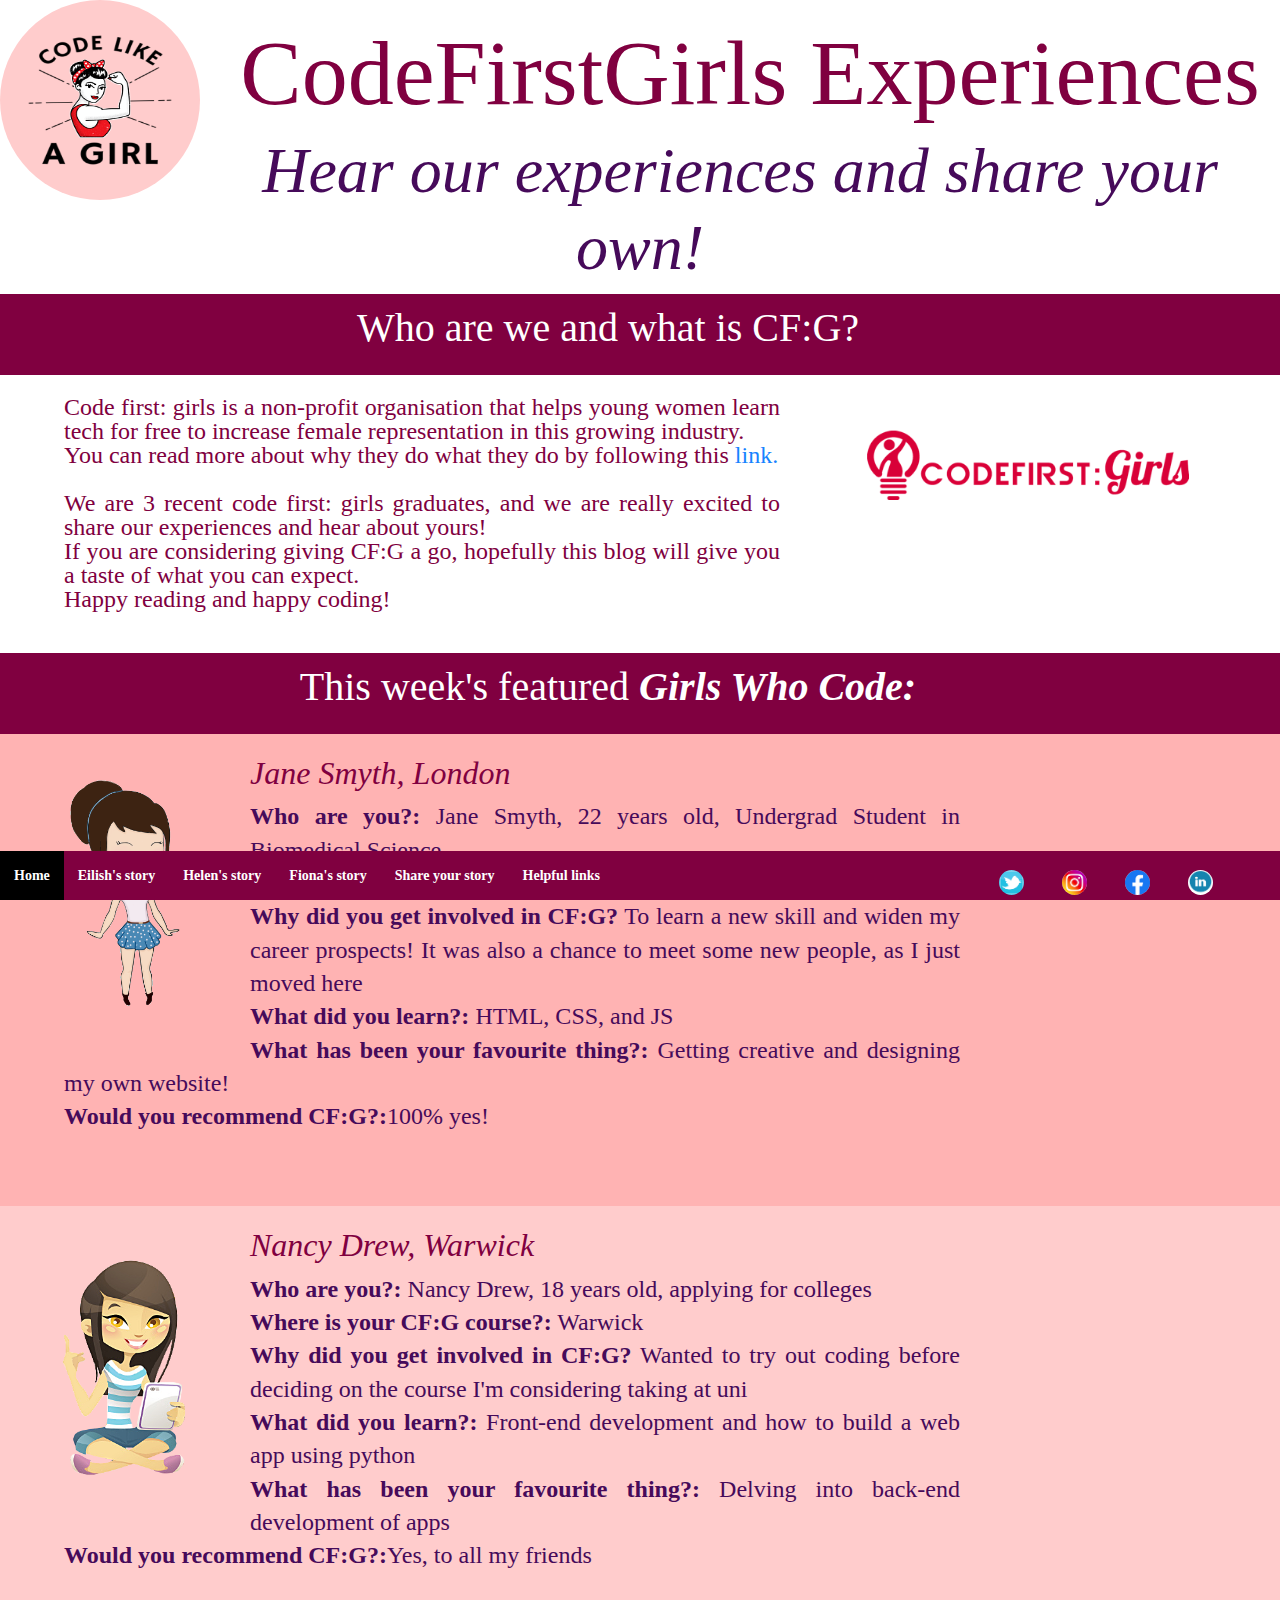
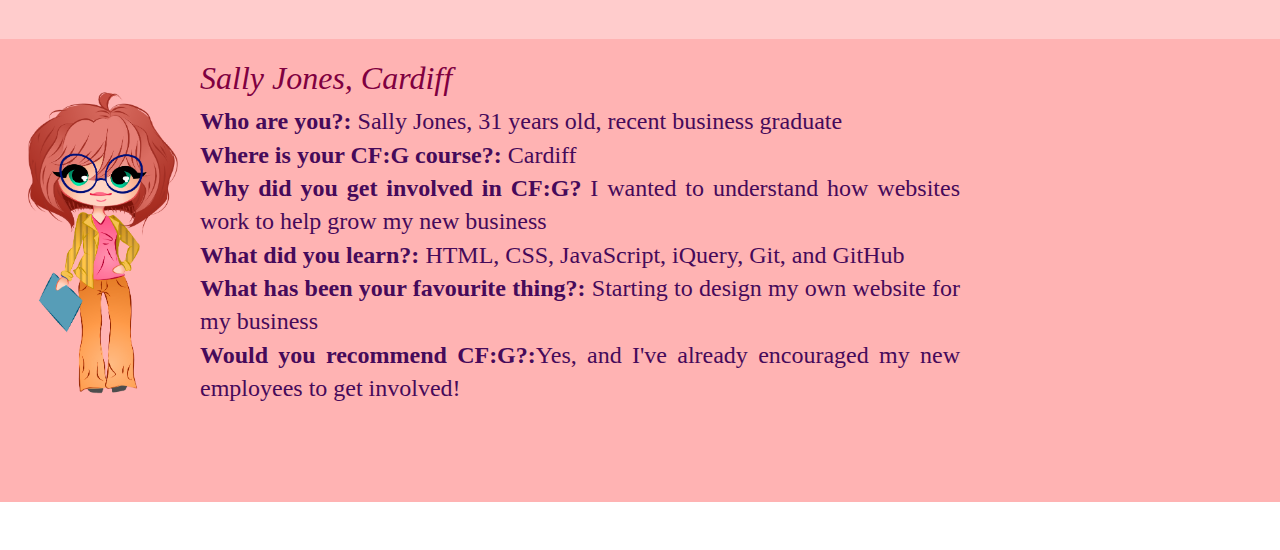
<file: index.html>
<!DOCTYPE html>
<html>
	<head>
		<meta charset="utf-8" />
    <meta http-equiv="X-UA-Compatible" content="IE=edge">
    <meta name="viewport" content="width=device-width, initial-scale=1">

		<title> CodeFirst Girls Blog </title>

		<link rel="stylesheet"href="https://stackpath.bootstrapcdn.com/bootstrap/4.1.3/css/bootstrap.min.css"
		  crossorigin="anonymous">
		<link rel="stylesheet" type="text/css" href="CSS/styles_home-page.css">
		<link rel="stylesheet" href="https://cdnjs.cloudflare.com/ajax/libs/font-awesome/4.7.0/css/font-awesome.min.css">

	</head>

	<body>

		<div class="header">
			 <img src="images/GWC-logo-2.png" alt="girls can code" width="200px">
		   <h1>CodeFirstGirls Experiences </h1>
		</div>
		<p>

		</p>
		<div>
			<h2>Hear our experiences and share your own!</h2>
		</div>

   <div class="about">
		 <div class="contrast">
			 <h3> Who are we and what is CF:G?</h3>
    </div>
    <div class="contrast-2">
			<img src="images/CFG_logo.png" alt="CFG logo" width="500px">
			<p>Code first: girls is a non-profit organisation that helps young women learn tech for free to increase female representation in this growing industry.<br>
			You can read more about why they do what they do by following this <a href="https://www.codefirstgirls.org.uk/why-we-do-what-we-do.html">link.</a><br>
		  <br>
		  We are 3 recent code first: girls graduates, and we are really excited to share our experiences and hear about yours! <br>
			If you are considering giving CF:G a go, hopefully this blog will give you a taste of what you can expect.<br>
		  Happy reading and happy coding!
		 </p>
    </div>
	</div>

  <div class="featured">
    <div class="contrast">
		   <h3> This week's featured <b><i>Girls Who Code:</i></b></h3>
    </div>
		<div class="contrast-3">
			 <img src="images/jane.png" alt="jane" width="250px">
			 <h4> Jane Smyth, London</h4>
		   <p class="condensedlines" class="groove"><b>Who are you?:</b> Jane Smyth, 22 years old, Undergrad Student in Biomedical Science <br>
			 <b>Where is your CF:G course?:</b> London<br>
			 <b>Why did you get involved in CF:G?</b> To learn a new skill and widen my career prospects! It was also a chance to
			 meet some new people, as I just moved here<br>
			 <b>What did you learn?:</b> HTML, CSS, and JS<br>
			 <b>What has been your favourite thing?:</b> Getting creative and designing my own website!<br>
			 <b>Would you recommend CF:G?:</b>100% yes!</p>
		</div>
		<div class="contrast-4">
			 <img src="images/nancy.png" alt="nancy" width="250px">
			 <h4> Nancy Drew, Warwick</h4>
		   <p class="condensedlines"><b>Who are you?:</b> Nancy Drew, 18 years old, applying for colleges <br>
			 <b>Where is your CF:G course?:</b> Warwick<br>
			 <b>Why did you get involved in CF:G?</b> Wanted to try out coding before deciding on the course I'm considering taking at uni<br>
			 <b>What did you learn?:</b> Front-end development and how to build a web app using python<br>
			 <b>What has been your favourite thing?:</b> Delving into back-end development of apps<br>
			 <b>Would you recommend CF:G?:</b>Yes, to all my friends</p><br>
		</div>
		<div class="contrast-3">
			 <img src="images/sally.png" alt="sally" width="200px">
			 <h4> Sally Jones, Cardiff</h4>
		   <p class="condensedlines"><b>Who are you?:</b> Sally Jones, 31 years old, recent business graduate <br>
			 <b>Where is your CF:G course?:</b> Cardiff<br>
			 <b>Why did you get involved in CF:G?</b> I wanted to understand how websites work to help grow my new business <br>
			 <b>What did you learn?:</b> HTML, CSS, JavaScript, iQuery, Git, and GitHub<br>
			 <b>What has been your favourite thing?:</b> Starting to design my own website for my business<br>
			 <b>Would you recommend CF:G?:</b>Yes, and I've already encouraged my new employees to get involved!</p><br>
		</div>
  </div>

		<div class="topnav">
			<a class="active" href="index.html">Home</a>
			<a href="eilish.html">Eilish's story</a>
			<a href="helen.html">Helen's story</a>
			<a href="fiona.html">Fiona's story</a>
			<a href="share.html">Share your story</a>
			<a href="links.html">Helpful links</a>
		<div class="topnav-right">
			<a href="https://twitter.com/CodeFirstGirls"><img src= "images/twitter_logo.png"
				width="35" height="35" title="CodeFirstGirls Twitter" alt="CodeFirstGirls Twitter"></a>
			<a href="https://www.instagram.com/codefirstgirls/?hl=en"><img src= "images/instagram_logo.jpg"
				width="35" height="35" title="CodeFirstGirls Instagram" alt="CodeFirstGirls Instagram"></a>
			<a href="https://en-gb.facebook.com/codefirstgirls/"><img src= "images/facebook_logo.png"
				width="35" height="35" title="CodeFirstGirls Facebook" alt="CodeFirstGirls Facebook"></a>
			<a href="https://www.linkedin.com/company/code-first-girls"><img src= "images/linkedin_logo.png"
				width="35" height="35" title="CodeFirstGirls Linkedin" alt="CodeFirstGirls Linkedin"></a>
		</div>
		</div>

		<br>
		<br>
	</body>

</html>
</file>
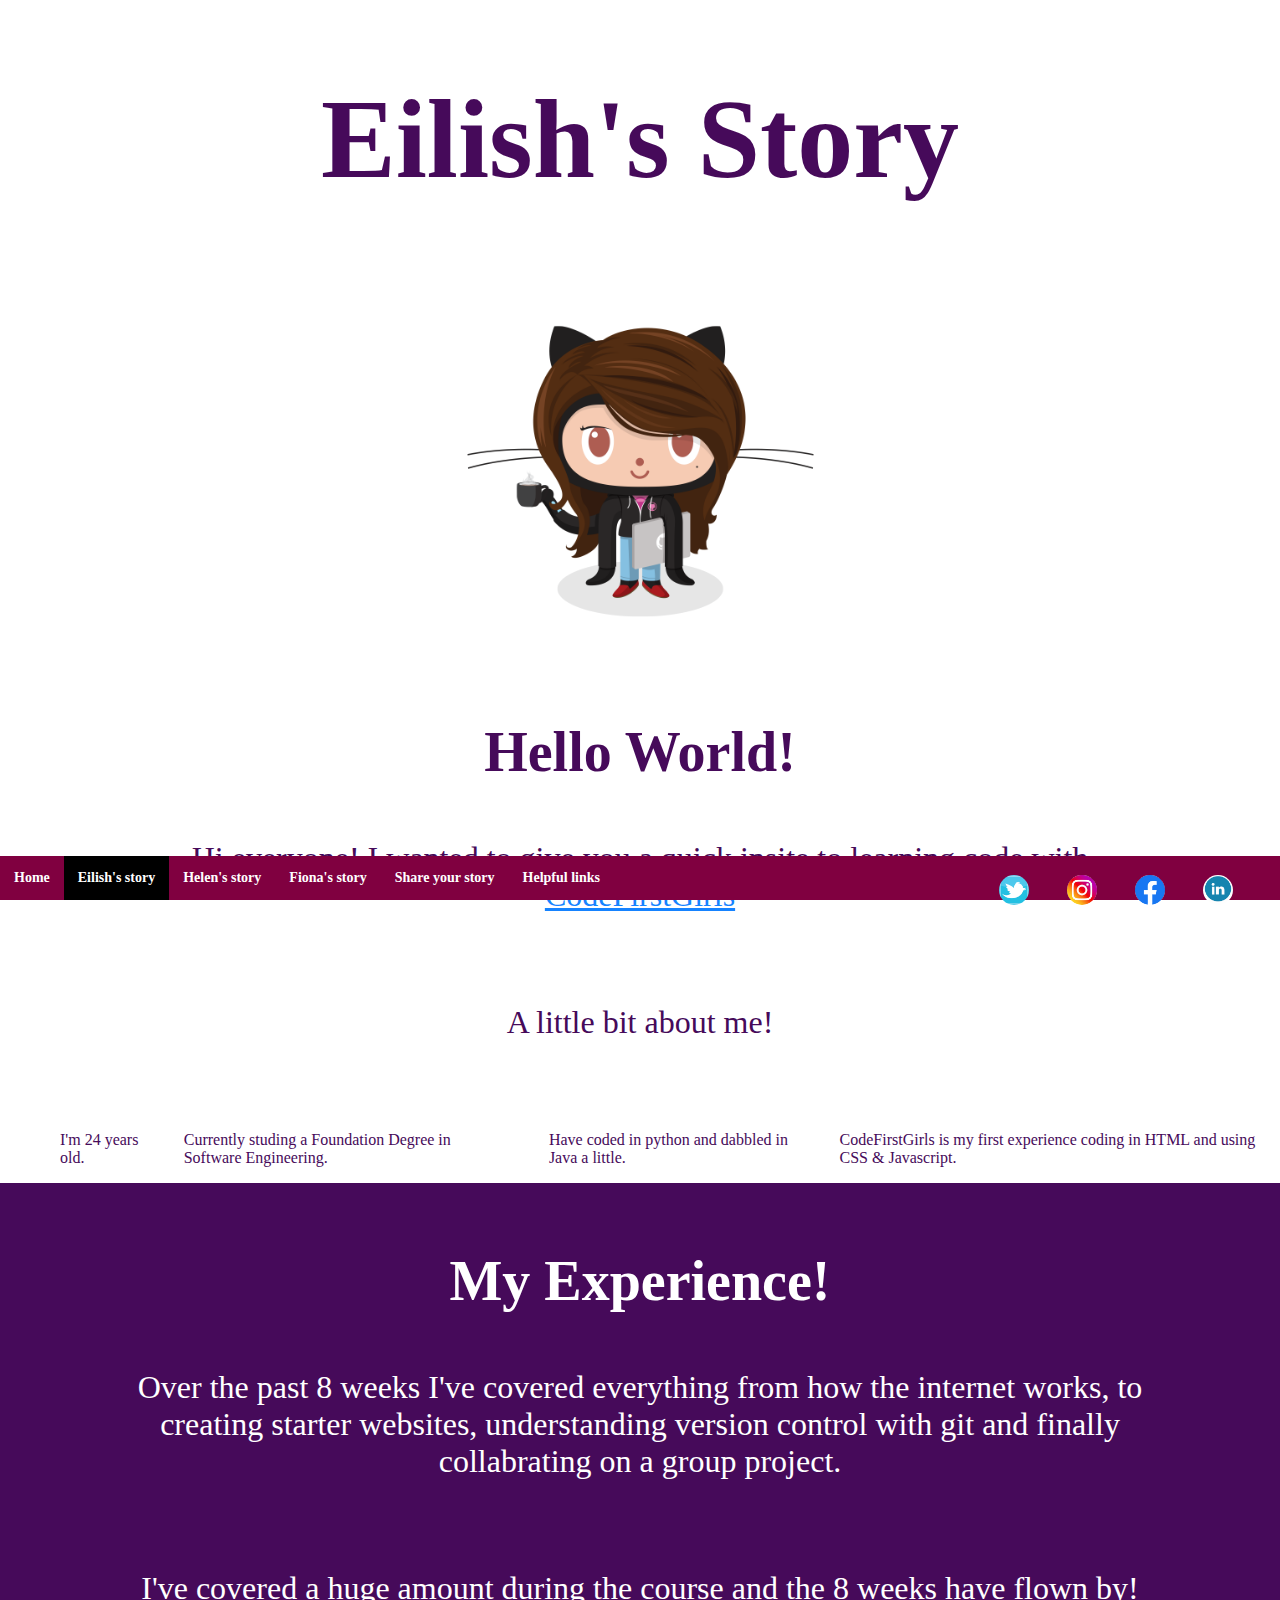
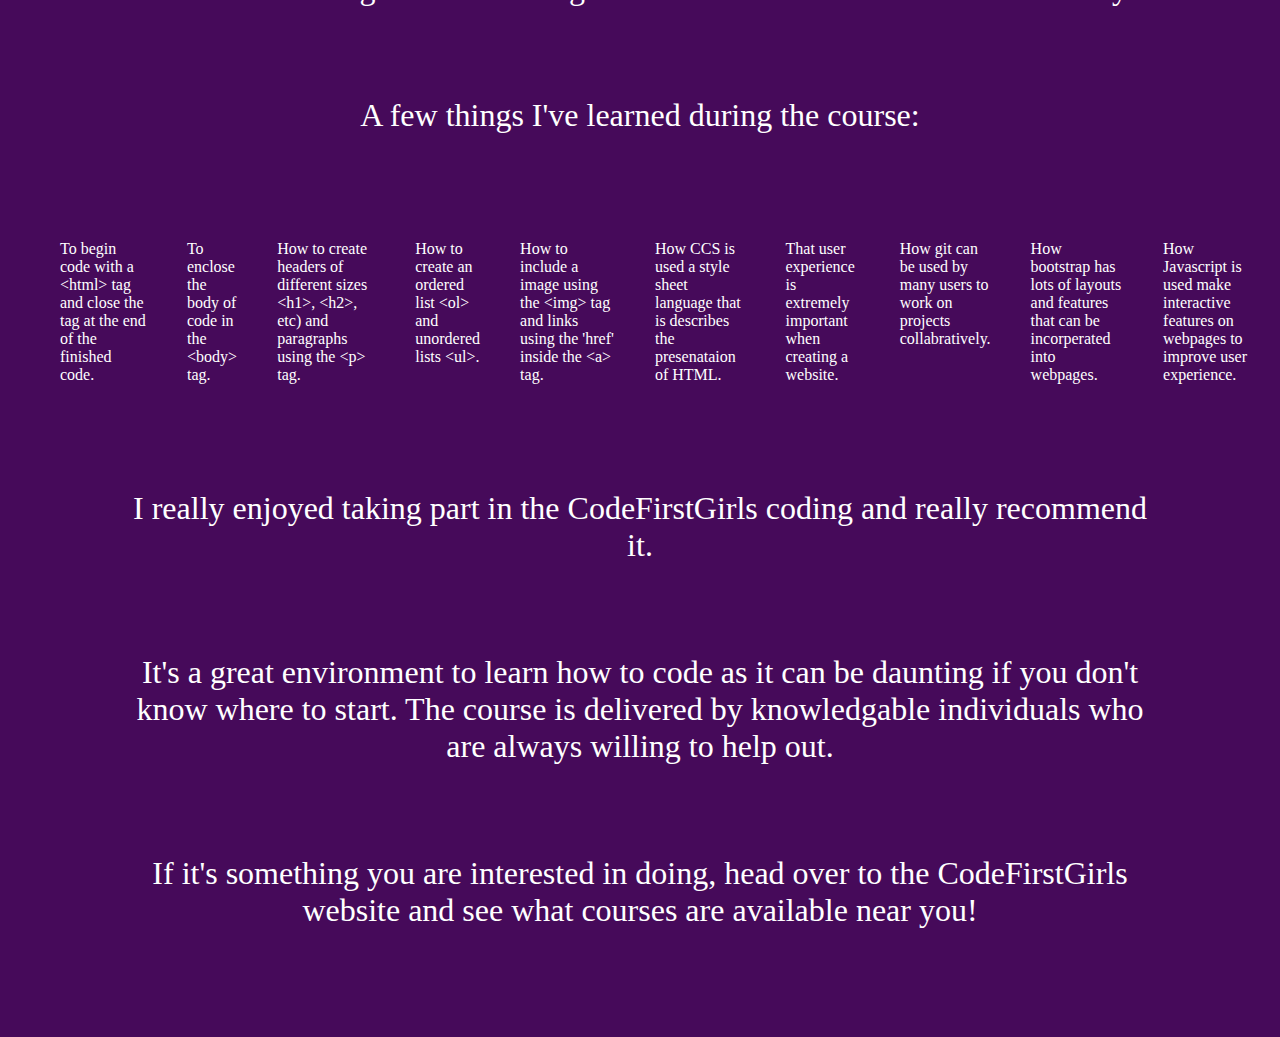
<file: eilish.html>
<!DOCTYPE html>
<html>
	<head>
		<title> CodeFirst Girls Blog </title>
		<link rel="stylesheet" type="text/css" href="CSS/styles_v02_Fiona.css">
	</head>

<body>
<div>
<h1>Eilish's Story</h1>
</div>

<img src="./images/Github Girl.png" alt="A local image" width="375px">

<div>
		<h3>Hello World!</h3>

		<p> Hi everyone! I wanted to give you a quick insite to learning code
			with <a href="http://www.CodeFirstGirls.com" >CodeFirstGirls </a>
		</p>

		<p>A little bit about me!</p>

		<ul>
			<li> I'm 24 years old. </li>
			<li> Currently studing a Foundation Degree in Software Engineering.</li>
			<li> Have coded in python and dabbled in Java a little. </li>
			<li> CodeFirstGirls is my first experience coding in HTML and using CSS & Javascript.</li>
		</ul>
</div>

<div class="contrast">
		<h3> My Experience!</h3>


		<p>Over the past 8 weeks I've covered everything from how the internet works,
			to creating starter websites, understanding version control with git and
			finally collabrating on a group project.
		</p>

		<p>
			I've covered a huge amount during the course and the 8 weeks have flown by!

			<p>A few things I've learned during the course:</p>

		 <ul>
				<li> To begin code with a &lt;html&gt; tag and close the tag at the end of the finished code. </li>
				<li> To enclose the body of code in the &lt;body&gt; tag. </li>
				<li> How to create headers of different sizes &lt;h1&gt;, &lt;h2&gt;, etc) and paragraphs using the &lt;p&gt; tag. </li>
				<li> How to create an ordered list &lt;ol&gt; and unordered lists &lt;ul&gt;. </li>
				<li> How to include a image using the &lt;img&gt; tag and links using the 'href' inside the &lt;a&gt; tag. </li>
				<li> How CCS is used a style sheet language that is describes the presenataion of HTML.</li>
				<li> That user experience is extremely important when creating a website.</li>
				<li> How git can be used by many users to work on projects collabratively.</li>
				<li> How bootstrap has lots of layouts and features that can be incorperated into webpages.</li>
				<li> How Javascript is used make interactive features on webpages to improve user experience. </li>
		 </ul>
		</p>

		<p> I really enjoyed taking part in the CodeFirstGirls coding and really recommend it.</p>
		<p> It's a great environment to learn how to code as it can be daunting if you don't know where to start.
			The course is delivered by knowledgable individuals who are always willing to help out.</p>
		<p> If it's something you are interested in doing, head over to the CodeFirstGirls website and see what courses are available near you!</p>
		<br>

		<div class="topnav">
			<a href="index.html">Home</a>
			<a class="active" href="eilish.html">Eilish's story</a>
			<a href="helen.html">Helen's story</a>
			<a href="fiona.html">Fiona's story</a>
			<a href="share.html">Share your story</a>
			<a href="links.html">Helpful links</a>
		<div class="topnav-right">
			<a href="https://twitter.com/CodeFirstGirls"><img src= "images/twitter_logo.png"
				width="30" height="30" title="CodeFirstGirls Twitter" alt="CodeFirstGirls Twitter"></a>
			<a href="https://www.instagram.com/codefirstgirls/?hl=en"><img src= "images/instagram_logo.jpg"
				width="30" height="30" title="CodeFirstGirls Instagram" alt="CodeFirstGirls Instagram"></a>
			<a href="https://en-gb.facebook.com/codefirstgirls/"><img src= "images/facebook_logo.png"
				width="30" height="30" title="CodeFirstGirls Facebook" alt="CodeFirstGirls Facebook"></a>
			<a href="https://www.linkedin.com/company/code-first-girls"><img src= "images/linkedin_logo.png"
				width="30" height="30" title="CodeFirstGirls Linkedin" alt="CodeFirstGirls Linkedin"></a>
		</div>
		</div>

	</body>

</html>
</file>
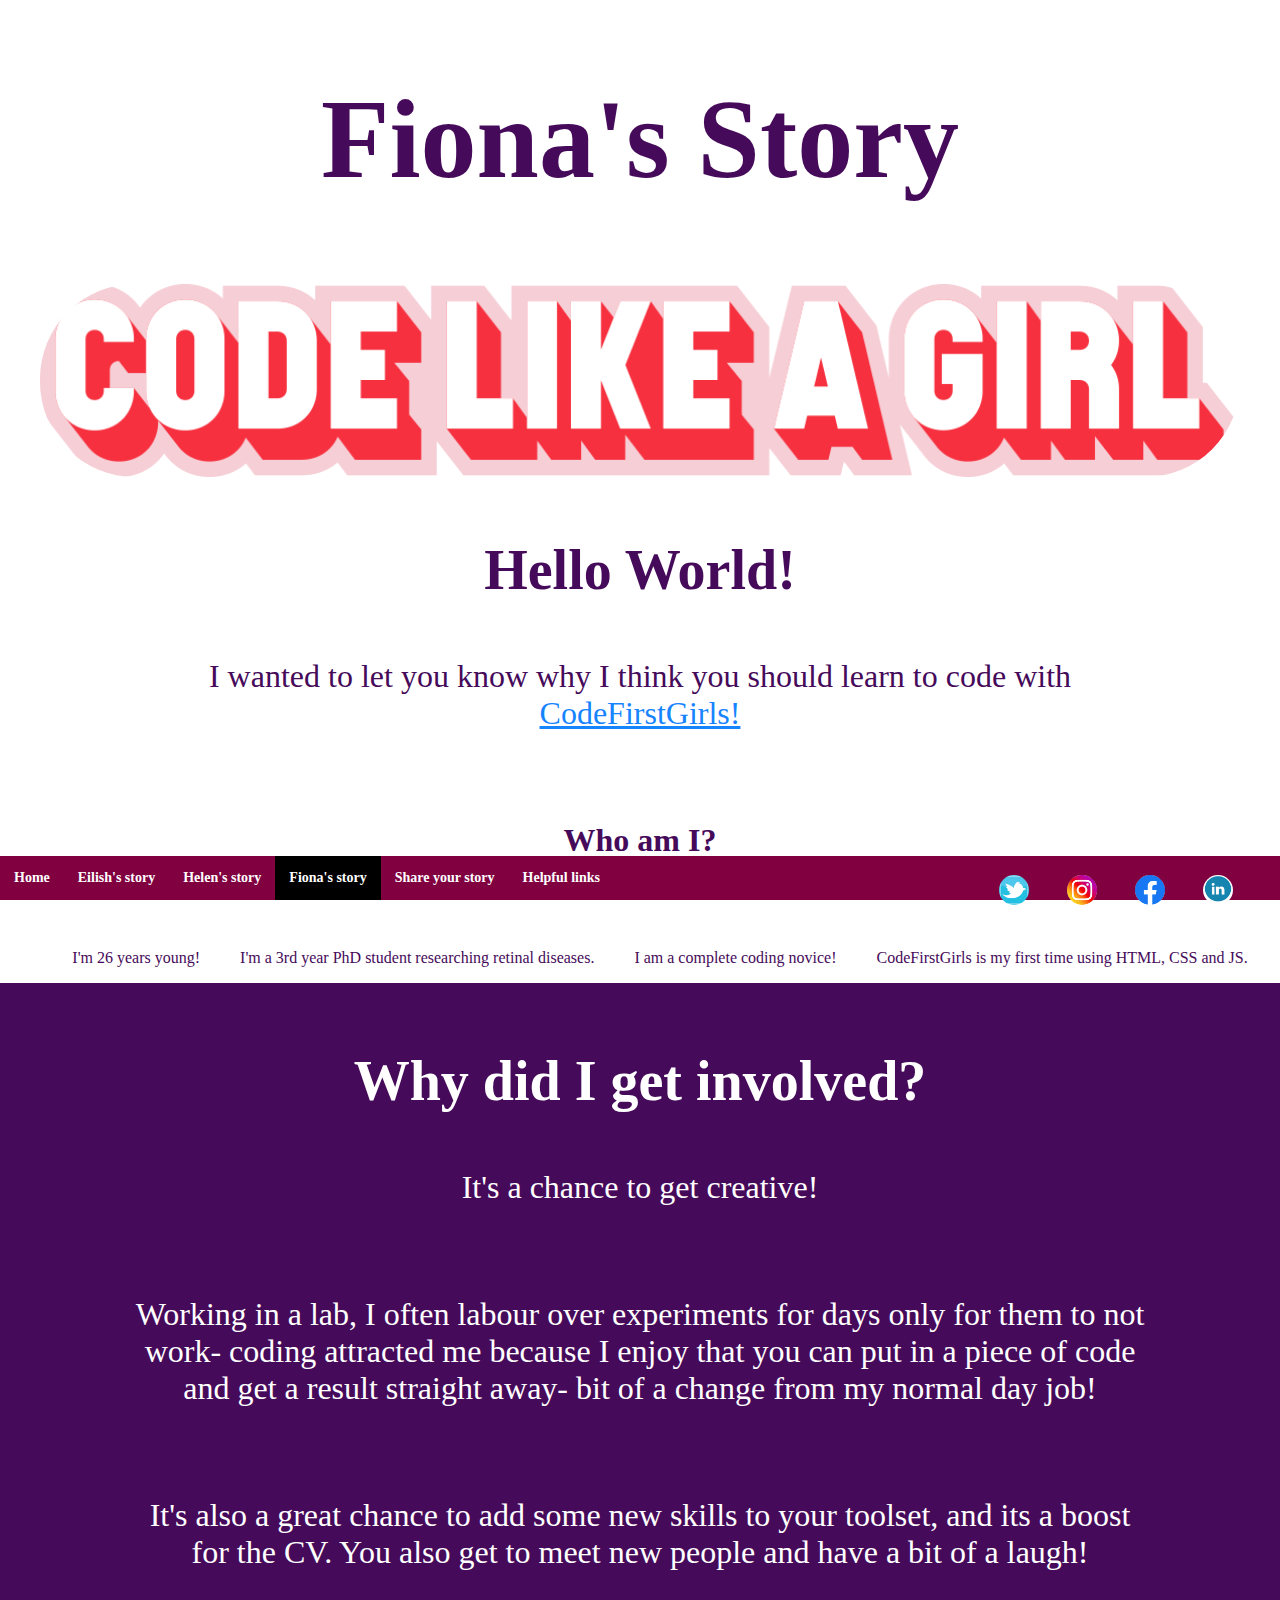
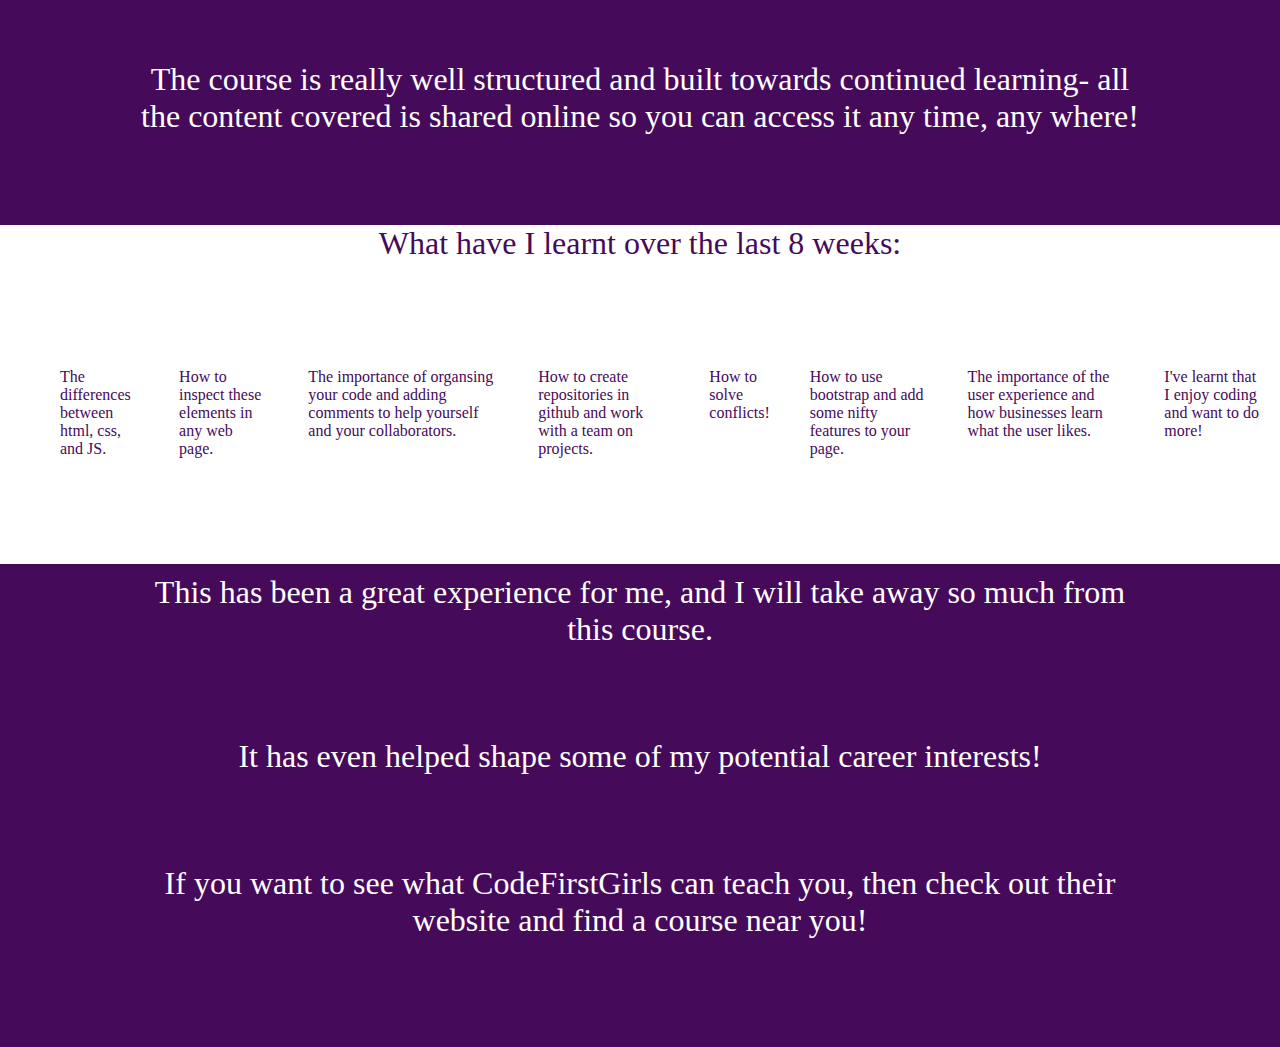
<file: fiona.html>
<!DOCTYPE html>
<html>
	<head>
		<title> CodeFirst Girls Blog </title>
		<link rel="stylesheet" type="text/css" href="CSS/styles_v02_Fiona.css">
	</head>

<body>

<div>
<h1>Fiona's Story</h1>
</div>

<img src="images/GWC-logo-3.png" alt="A local image" width="1200px">

<div>
		<h3>Hello World!</h3>

		<p>I wanted to let you know why I think you should learn to code with
			<a href="http://www.CodeFirstGirls.com" >CodeFirstGirls! </a>
		</p>

		<p><b>Who am I?</b></p>

		<ul>
			<li> I'm 26 years young! </li>
			<li> I'm a 3rd year PhD student researching retinal diseases.</li>
			<li> I am a complete coding novice! </li>
			<li> CodeFirstGirls is my first time using HTML, CSS and JS.</li>
		</ul>
</div>

<div class="contrast">
		<h3> Why did I get involved?</h3>


		<p>It's a chance to get creative!</p>

		<p>Working in a lab, I often labour over experiments for days
			only for them to not work- coding attracted me because I enjoy that you can put in a piece of code
			and get a result straight away- bit of a change from my normal day job!</p>

		<p>It's also a great chance to add some new skills to your toolset, and its a boost for the CV.
			You also get to meet new people and have a bit of a laugh!</p>

		<p>The course is really well structured and built towards continued learning- all the content covered
			is shared online so you can access it any time, any where!</p>

<div class="contrast-2">
			<p>What have I learnt over the last 8 weeks:</p>

		 <ul>
				<li> The differences between html, css, and JS. </li>
				<li> How to inspect these elements in any web page. </li>
				<li> The importance of organsing your code and adding comments to help yourself and your collaborators. </li>
				<li> How to create repositories in github and work with a team on projects. </li>
				<li> How to solve conflicts! </li>
				<li> How to use bootstrap and add some nifty features to your page.</li>
				<li> The importance of the user experience and how businesses learn what the user likes.</li>
				<li> I've learnt that I enjoy coding and want to do more!</li>

		 </ul>
		</p>

<div class="contrast">
		<p> This has been a great experience for me, and I will take away so much from this course.</p>
		<p> It has even helped shape some of my potential career interests!</p>
		<p> If you want to see what CodeFirstGirls can teach you, then check out their website and find a course near you!</p>
<br>

		<div class="topnav">
			<a href="index.html">Home</a>
			<a href="eilish.html">Eilish's story</a>
			<a href="helen.html">Helen's story</a>
			<a class="active" href="fiona.html">Fiona's story</a>
			<a href="share.html">Share your story</a>
			<a href="links.html">Helpful links</a>
		<div class="topnav-right">
			<a href="https://twitter.com/CodeFirstGirls"><img src= "images/twitter_logo.png"
				width="30" height="30" title="CodeFirstGirls Twitter" alt="CodeFirstGirls Twitter"></a>
			<a href="https://www.instagram.com/codefirstgirls/?hl=en"><img src= "images/instagram_logo.jpg"
				width="30" height="30" title="CodeFirstGirls Instagram" alt="CodeFirstGirls Instagram"></a>
			<a href="https://en-gb.facebook.com/codefirstgirls/"><img src= "images/facebook_logo.png"
				width="30" height="30" title="CodeFirstGirls Facebook" alt="CodeFirstGirls Facebook"></a>
			<a href="https://www.linkedin.com/company/code-first-girls"><img src= "images/linkedin_logo.png"
				width="30" height="30" title="CodeFirstGirls Linkedin" alt="CodeFirstGirls Linkedin"></a>
		</div>
		</div>



	</body>

</html>
</file>
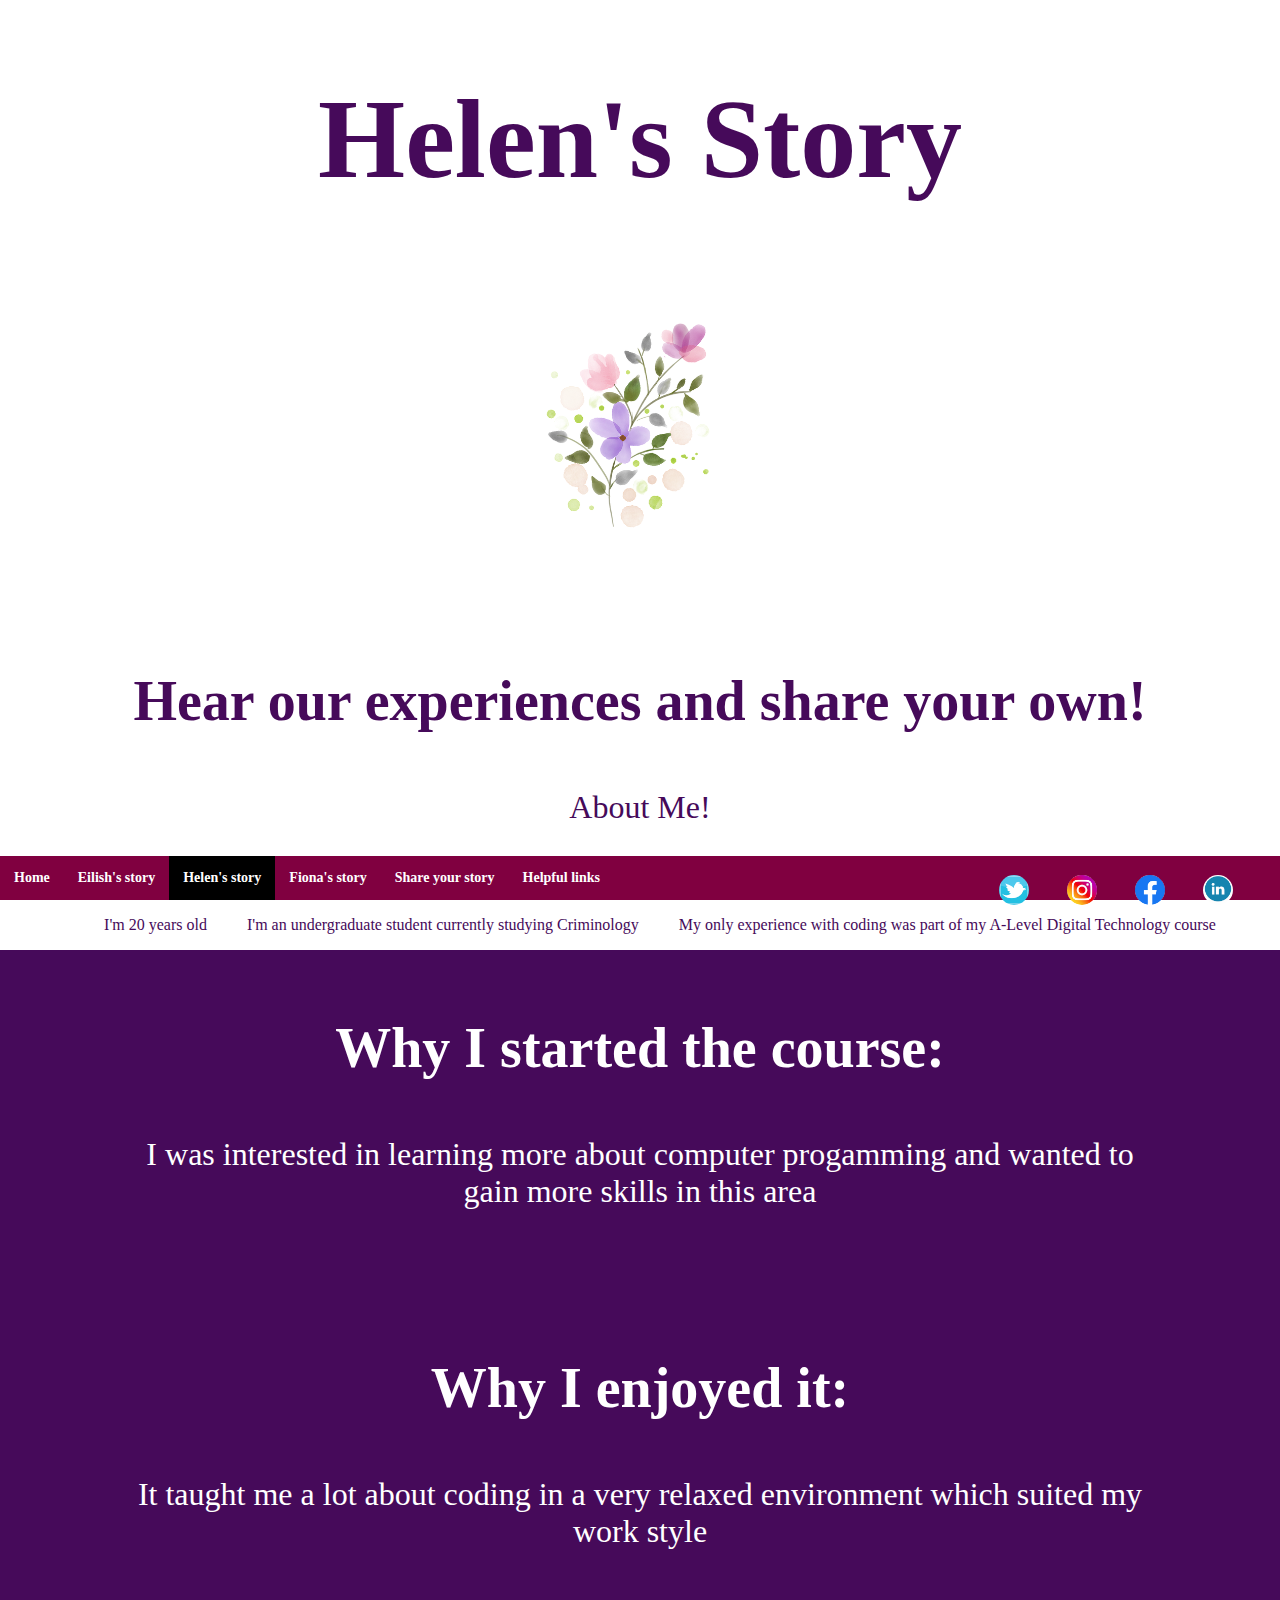
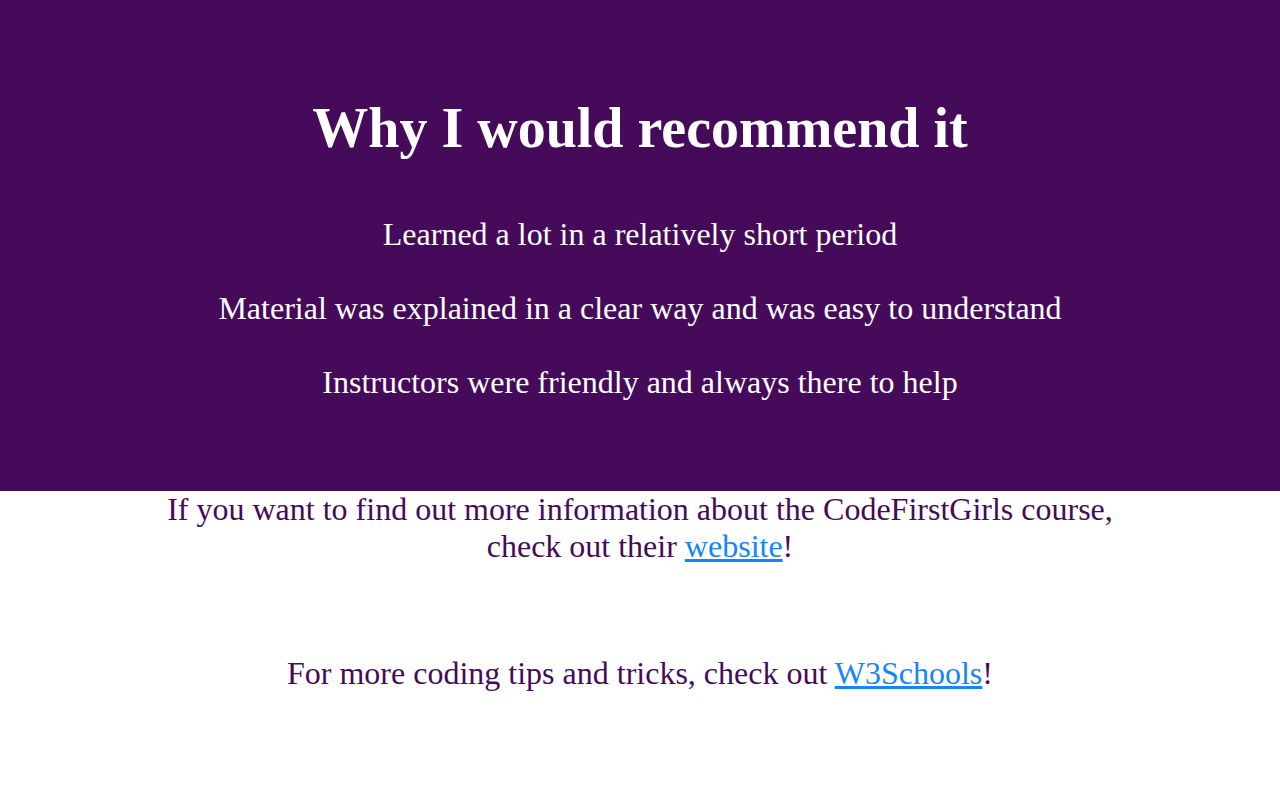
<file: helen.html>
<!DOCTYPE html>
<html>
	<head>
		<meta charset="utf-8" />
    <meta http-equiv="X-UA-Compatible" content="IE=edge">
    <meta name="viewport" content="width=device-width, initial-scale=1">

		<title>CodeFirst Girls Blog</title>

		<link rel="stylesheet" type="text/css" href="CSS/styles_v02_Fiona.css">
  </head>

	<body>

		<div>
				<h1>Helen's Story</h1>
		</div>

		<img src="./images/flower.png" alt="A flower" width="250px">

		<div class="banner-footnote">
				<h3>Hear our experiences and share your own!</h3>
		</div>
		</div>

	<div>

		<p>About Me!</p>

			<ul>
				<li>I'm 20 years old</li>
				<li>I'm an undergraduate student currently studying Criminology</li>
				<li>My only experience with coding was part of my A-Level Digital Technology course</li>
			</ul>

	</div>
		<div class="contrast">
			<h3>Why I started the course:</h3>
				<p>I was interested in learning more about computer progamming and wanted to gain more skills in this area</p>
			<h3>Why I enjoyed it:</h3>
				<p>It taught me a lot about coding in a very relaxed environment which suited my work style</p>
			<h3>Why I would recommend it</h3>
				<p>Learned a lot in a relatively short period
					<br>
					<br>Material was explained in a clear way and was easy to understand
					<br>
					<br>Instructors were friendly and always there to help
				</p>
		</div>

		<div>
				<p>If you want to find out more information about the CodeFirstGirls course, check out their
					<a href="http://codefirstgirls.org.uk">website</a>!</p>
				<p>For more coding tips and tricks, check out
					<a href="http://www.w3schools.com">W3Schools</a>!</p>
		</div>
		<br>

		<div class="topnav">
			<a href="index.html">Home</a>
			<a href="eilish.html">Eilish's story</a>
			<a class="active" href="helen.html">Helen's story</a>
			<a href="fiona.html">Fiona's story</a>
			<a href="share.html">Share your story</a>
			<a href="links.html">Helpful links</a>
		<div class="topnav-right">
			<a href="https://twitter.com/CodeFirstGirls"><img src= "images/twitter_logo.png"
				width="30" height="30" title="CodeFirstGirls Twitter" alt="CodeFirstGirls Twitter"></a>
			<a href="https://www.instagram.com/codefirstgirls/?hl=en"><img src= "images/instagram_logo.jpg"
				width="30" height="30" title="CodeFirstGirls Instagram" alt="CodeFirstGirls Instagram"></a>
			<a href="https://en-gb.facebook.com/codefirstgirls/"><img src= "images/facebook_logo.png"
				width="30" height="30" title="CodeFirstGirls Facebook" alt="CodeFirstGirls Facebook"></a>
			<a href="https://www.linkedin.com/company/code-first-girls"><img src= "images/linkedin_logo.png"
				width="30" height="30" title="CodeFirstGirls Linkedin" alt="CodeFirstGirls Linkedin"></a>
		</div>
		</div>
	</body>

</html>
</file>
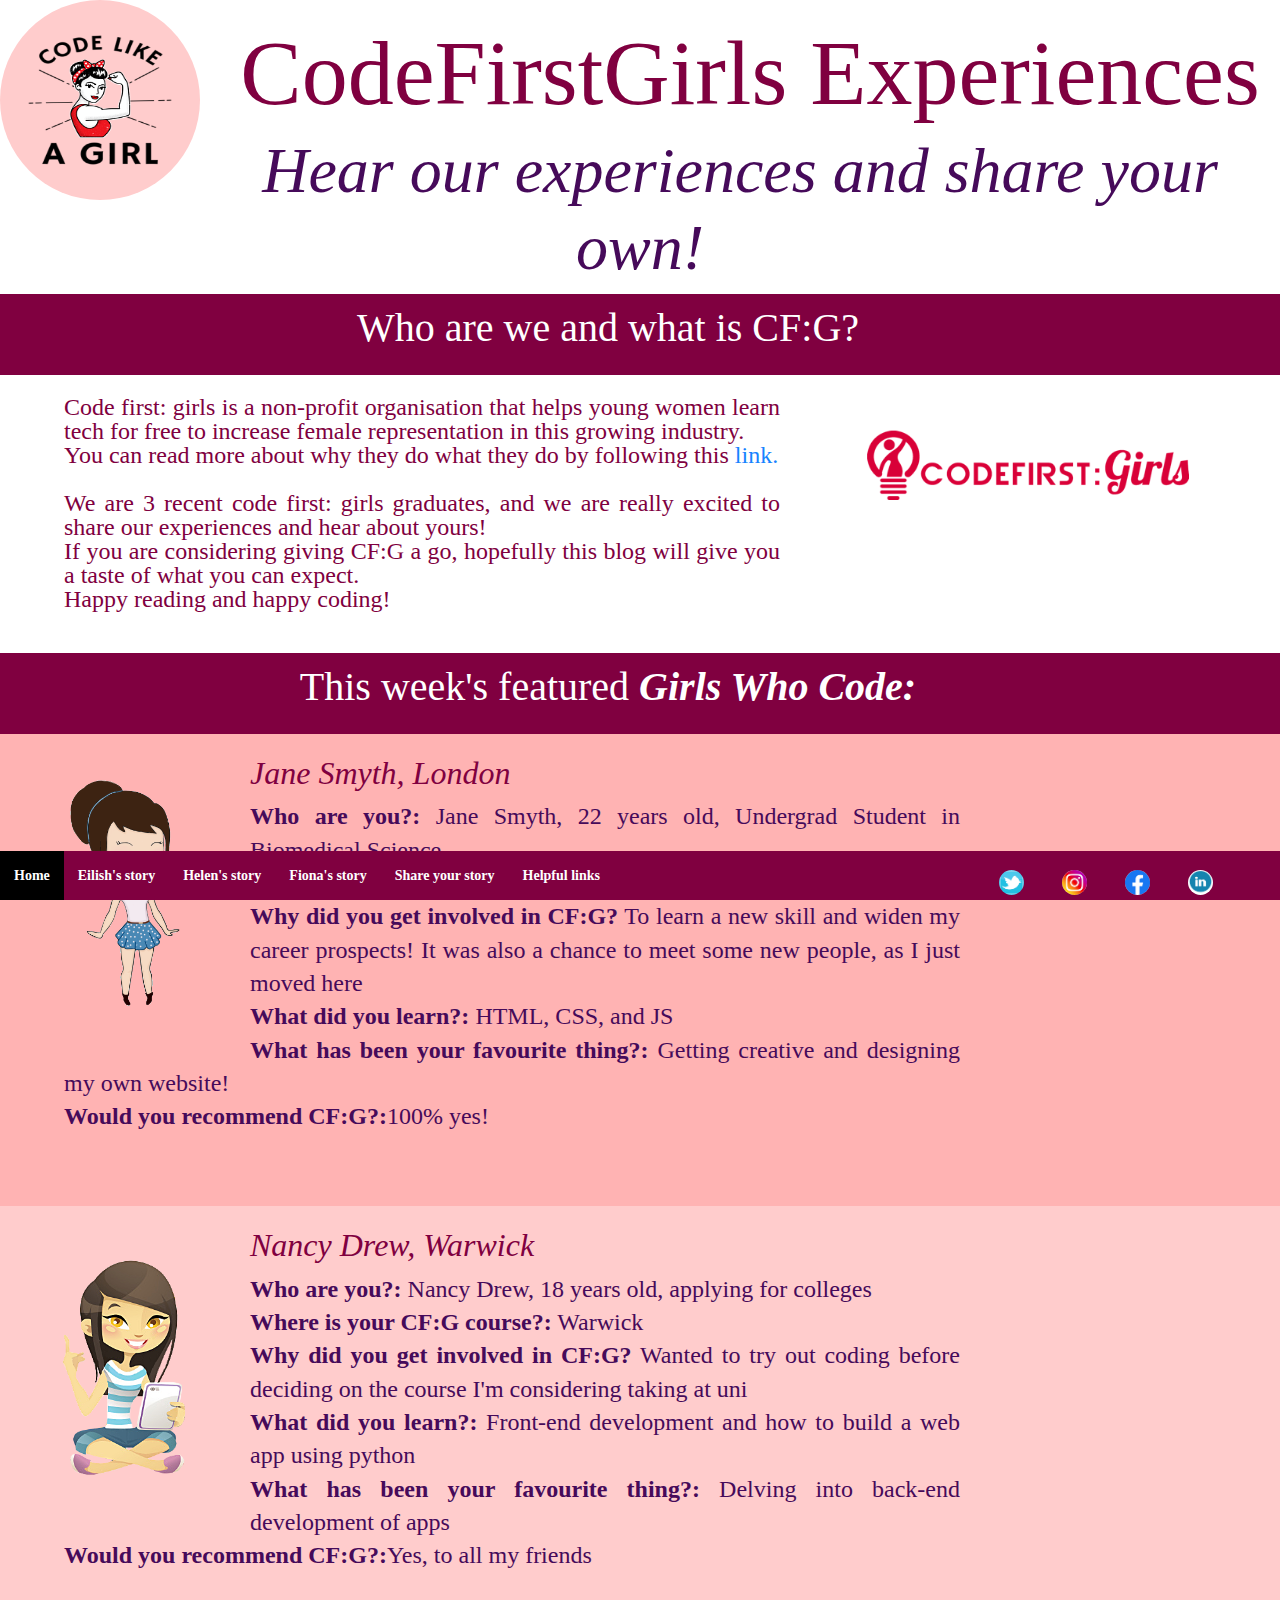
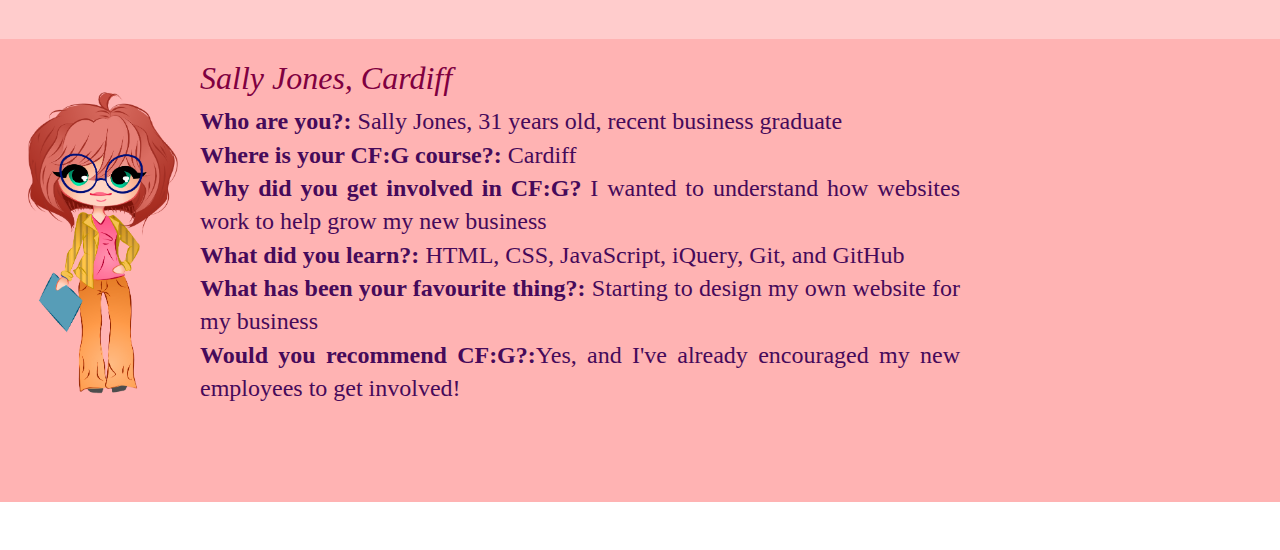
<file: home-page.html>
<!DOCTYPE html>
<html>
	<head>
		<meta charset="utf-8" />
    <meta http-equiv="X-UA-Compatible" content="IE=edge">
    <meta name="viewport" content="width=device-width, initial-scale=1">

		<title> CodeFirst Girls Blog </title>

		<link rel="stylesheet"href="https://stackpath.bootstrapcdn.com/bootstrap/4.1.3/css/bootstrap.min.css"
		  crossorigin="anonymous">
		<link rel="stylesheet" type="text/css" href="CSS/styles_home-page.css">
		<link rel="stylesheet" href="https://cdnjs.cloudflare.com/ajax/libs/font-awesome/4.7.0/css/font-awesome.min.css">

	</head>

	<body>

		<div class="header">
			 <img src="images/GWC-logo-2.png" alt="girls can code" width="200px">
		   <h1>CodeFirstGirls Experiences </h1>
		</div>
		<p>

		</p>
		<div>
			<h2>Hear our experiences and share your own!</h2>
		</div>

   <div class="about">
		 <div class="contrast">
			 <h3> Who are we and what is CF:G?</h3>
    </div>
    <div class="contrast-2">
			<img src="images/CFG_logo.png" alt="CFG logo" width="500px">
			<p>Code first: girls is a non-profit organisation that helps young women learn tech for free to increase female representation in this growing industry.<br>
			You can read more about why they do what they do by following this <a href="https://www.codefirstgirls.org.uk/why-we-do-what-we-do.html">link.</a><br>
		  <br>
		  We are 3 recent code first: girls graduates, and we are really excited to share our experiences and hear about yours! <br>
			If you are considering giving CF:G a go, hopefully this blog will give you a taste of what you can expect.<br>
		  Happy reading and happy coding!
		 </p>
    </div>
	</div>

  <div class="featured">
    <div class="contrast">
		   <h3> This week's featured <b><i>Girls Who Code:</i></b></h3>
    </div>
		<div class="contrast-3">
			 <img src="images/jane.png" alt="jane" width="250px">
			 <h4> Jane Smyth, London</h4>
		   <p class="condensedlines" class="groove"><b>Who are you?:</b> Jane Smyth, 22 years old, Undergrad Student in Biomedical Science <br>
			 <b>Where is your CF:G course?:</b> London<br>
			 <b>Why did you get involved in CF:G?</b> To learn a new skill and widen my career prospects! It was also a chance to
			 meet some new people, as I just moved here<br>
			 <b>What did you learn?:</b> HTML, CSS, and JS<br>
			 <b>What has been your favourite thing?:</b> Getting creative and designing my own website!<br>
			 <b>Would you recommend CF:G?:</b>100% yes!</p>
		</div>
		<div class="contrast-4">
			 <img src="images/nancy.png" alt="nancy" width="250px">
			 <h4> Nancy Drew, Warwick</h4>
		   <p class="condensedlines"><b>Who are you?:</b> Nancy Drew, 18 years old, applying for colleges <br>
			 <b>Where is your CF:G course?:</b> Warwick<br>
			 <b>Why did you get involved in CF:G?</b> Wanted to try out coding before deciding on the course I'm considering taking at uni<br>
			 <b>What did you learn?:</b> Front-end development and how to build a web app using python<br>
			 <b>What has been your favourite thing?:</b> Delving into back-end development of apps<br>
			 <b>Would you recommend CF:G?:</b>Yes, to all my friends</p><br>
		</div>
		<div class="contrast-3">
			 <img src="images/sally.png" alt="sally" width="200px">
			 <h4> Sally Jones, Cardiff</h4>
		   <p class="condensedlines"><b>Who are you?:</b> Sally Jones, 31 years old, recent business graduate <br>
			 <b>Where is your CF:G course?:</b> Cardiff<br>
			 <b>Why did you get involved in CF:G?</b> I wanted to understand how websites work to help grow my new business <br>
			 <b>What did you learn?:</b> HTML, CSS, JavaScript, iQuery, Git, and GitHub<br>
			 <b>What has been your favourite thing?:</b> Starting to design my own website for my business<br>
			 <b>Would you recommend CF:G?:</b>Yes, and I've already encouraged my new employees to get involved!</p><br>
		</div>
  </div>

		<div class="topnav">
			<a class="active" href="home-page.html">Home</a>
			<a href="eilish.html">Eilish's story</a>
			<a href="helen.html">Helen's story</a>
			<a href="fiona.html">Fiona's story</a>
			<a href="share.html">Share your story</a>
			<a href="links.html">Helpful links</a>
		<div class="topnav-right">
			<a href="https://twitter.com/CodeFirstGirls"><img src= "images/twitter_logo.png"
				width="35" height="35" title="CodeFirstGirls Twitter" alt="CodeFirstGirls Twitter"></a>
			<a href="https://www.instagram.com/codefirstgirls/?hl=en"><img src= "images/instagram_logo.jpg"
				width="35" height="35" title="CodeFirstGirls Instagram" alt="CodeFirstGirls Instagram"></a>
			<a href="https://en-gb.facebook.com/codefirstgirls/"><img src= "images/facebook_logo.png"
				width="35" height="35" title="CodeFirstGirls Facebook" alt="CodeFirstGirls Facebook"></a>
			<a href="https://www.linkedin.com/company/code-first-girls"><img src= "images/linkedin_logo.png"
				width="35" height="35" title="CodeFirstGirls Linkedin" alt="CodeFirstGirls Linkedin"></a>
		</div>
		</div>

		<br>
		<br>
	</body>

</html>
</file>
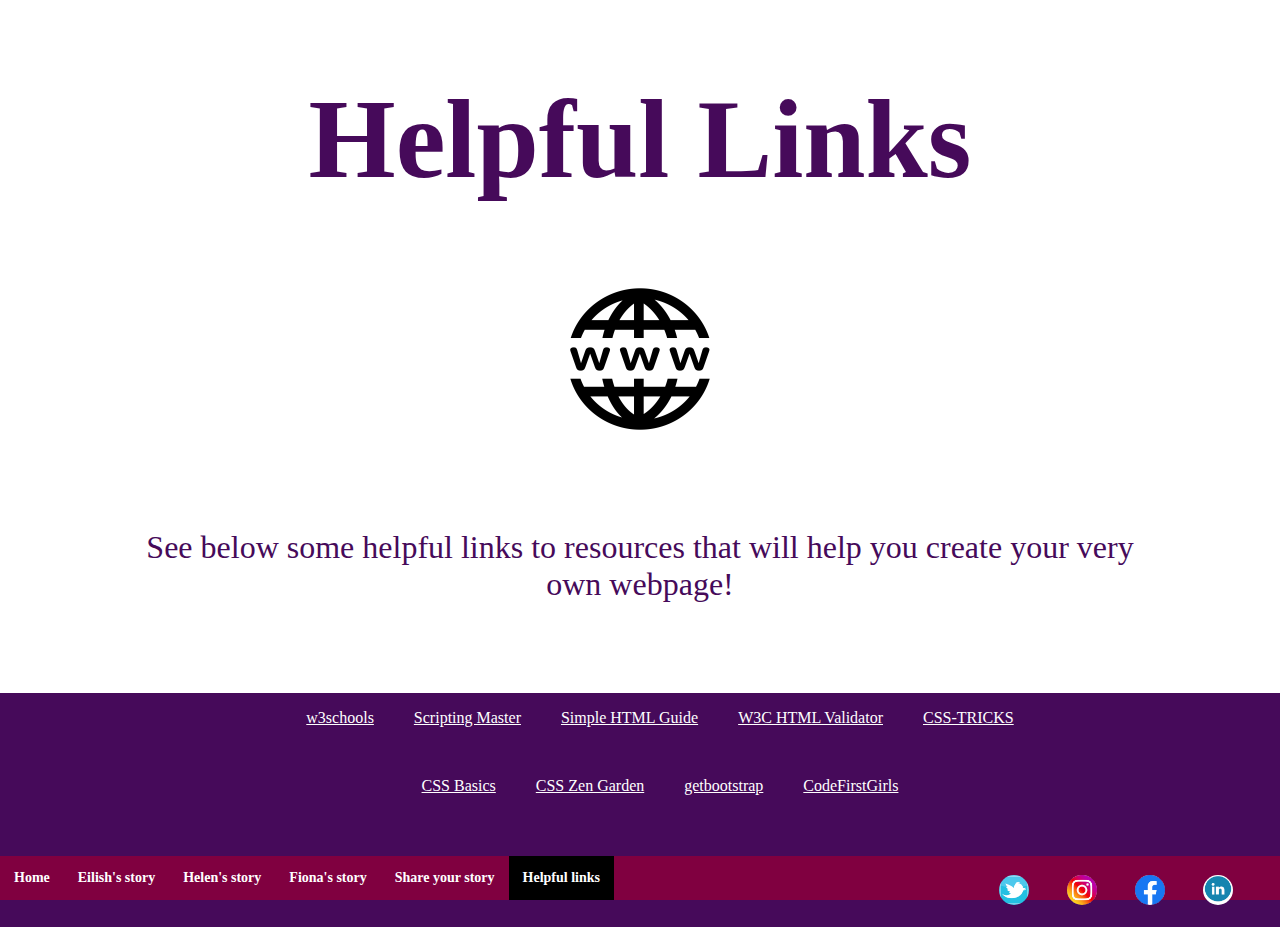
<file: links.html>
<!DOCTYPE html>
<html>
	<head>
		<meta charset="utf-8" />
    <meta http-equiv="X-UA-Compatible" content="IE=edge">
    <meta name="viewport" content="width=device-width, initial-scale=1">

	<title> CodeFirst Girls Blog </title>
	<link rel="stylesheet" type="text/css" href="CSS/styles_links.css">

  </head>

	<body>
    <div class="banner">
			<div class="banner-title">
				<h1>Helpful Links</h1>

				<img src="./images/WWW.png" alt="A local image" width="150px">

			</div>
		</div>
		<div class="banner-footnote">
			<p>
				<p>See below some helpful links to resources that will help you create your very own webpage!</p>
		</div>
				<div class="contrast">
				<ul>
						<li><a href="https://www.w3schools.com/html">w3schools</a></li>
						<li><a href="https://www.scriptingmaster.com">Scripting Master</a></li>
						<li><a href="https://www.simplehtmlguide.com">Simple HTML Guide</a></li>
						<li><a href="https://validator.w3.org">W3C HTML Validator</a></li>
						<li><a href="https://css-tricks.com">CSS-TRICKS</a></li>
				</ul>
				<br>
				<ul>
					<li><a href="https://www.cssbasics.com/">CSS Basics</a></li>
					<li><a href="http://csszengarden.com/">CSS Zen Garden</a></li>
					<li><a href="https://getbootstrap.com/">getbootstrap</a></li>
					<li><a href="http://www.CodeFirstGirls.com">CodeFirstGirls</a></li>
				</ul>
				</p>
		  </div>

		<div class="topnav">
			<a href="index.html">Home</a>
			<a href="eilish.html">Eilish's story</a>
			<a href="helen.html">Helen's story</a>
			<a href="fiona.html">Fiona's story</a>
			<a href="share.html">Share your story</a>
			<a class="active" href="links.html">Helpful links</a>
		<div class="topnav-right">
			<a href="https://twitter.com/CodeFirstGirls"><img src= "images/twitter_logo.png"
				width="30" height="30" title="CodeFirstGirls Twitter" alt="CodeFirstGirls Twitter"></a>
			<a href="https://www.instagram.com/codefirstgirls/?hl=en"><img src= "images/instagram_logo.jpg"
				width="30" height="30" title="CodeFirstGirls Instagram" alt="CodeFirstGirls Instagram"></a>
			<a href="https://en-gb.facebook.com/codefirstgirls/"><img src= "images/facebook_logo.png"
				width="30" height="30" title="CodeFirstGirls Facebook" alt="CodeFirstGirls Facebook"></a>
			<a href="https://www.linkedin.com/company/code-first-girls"><img src= "images/linkedin_logo.png"
				width="30" height="30" title="CodeFirstGirls Linkedin" alt="CodeFirstGirls Linkedin"></a>
		</div>
		</div>
	</body>

</html>
</file>
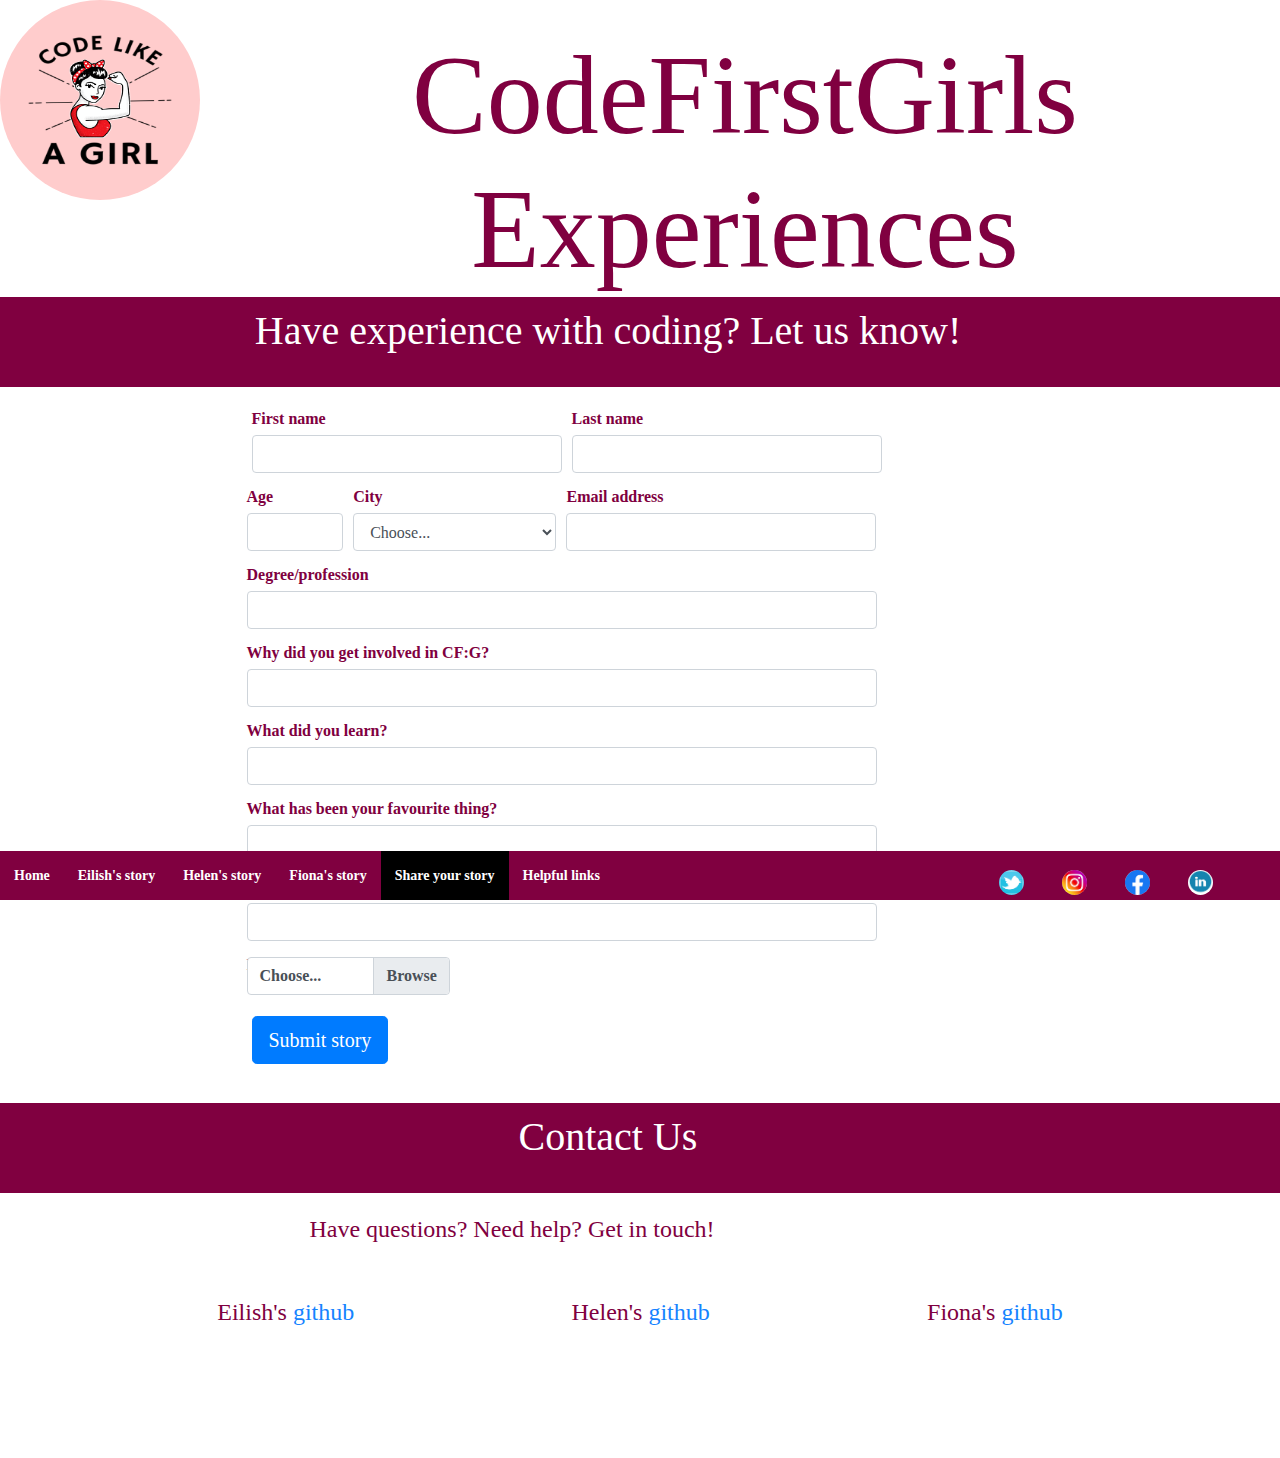
<file: share.html>
<!DOCTYPE html>
<html>
	<head>
		<meta charset="utf-8" />
    <meta http-equiv="X-UA-Compatible" content="IE=edge">
    <meta name="viewport" content="width=device-width, initial-scale=1">

		<title> CodeFirst Girls Blog </title>

		<link rel="stylesheet"href="https://stackpath.bootstrapcdn.com/bootstrap/4.1.3/css/bootstrap.min.css"
			crossorigin="anonymous">
		<link rel="stylesheet" type="text/css" href="CSS/styles_share.css">

  </head>

	<body>

		<div class="header">
			 <img src="images/GWC-logo-2.png" alt="girls can code" width="200px">
		   <h1>CodeFirstGirls Experiences </h1>
		</div>

		<div>
			<div class="contrast">
				<h3>Have experience with coding? Let us know!</h3>
			</div>
		</div>
<br>

<div class="container" align="center">
		<form>
	  <div class="form-row">
	    <div class="form-group col-md-3">
	      <label for="inputFirstName">First name</label>
				<input type="text" class="form-control" id="inputFirstName">
	    </div>
			<div class="form-group col-md-3">
	      <label for="inputLastName">Last name</label>
				<input type="text" class="form-control" id="inputLastName">
	    </div>
	  <div class="form-row">
		  <div class="form-group col-md-1">
			 <label for="inputAge">Age</label>
			 <input type="number" class="form-control" id="inputAge">
		  </div>
		  <div class="form-group col-md-2">
      <label for="inputCity">City</label>
      <select id="inputCity" class="form-control">
        <option selected>Choose...</option>
        <option>Aberdeen</option>
				<option>Belfast</option>
				<option>Cardiff</option>
				<option>Dublin</option>
				<option>Edinburgh</option>
				<option>Liverpool</option>
				<option>London</option>
				<option>Warwick</option>
      </select>
     </div>
		 <div class="form-group col-md-3">
			 <label for="inputEmail">Email address</label>
			 <input type="email" class="form-control" id="inputEmail">
		 </div>
	 </div>
	 <div class="form-row">
		 <div class="form-group col-md-6">
			<label for="inputDegree">Degree/profession</label>
			<input type="text" class="form-control" id="inputDegree">
		 </div>
	 </div>
	 <div class="form-row">
		 <div class="form-group col-md-6">
			<label for="inputWhy">Why did you get involved in CF:G?</label>
			<input type="text" class="form-control" id="inputWhy">
		 </div>
	 </div>
	 <div class="form-row">
		 <div class="form-group col-md-6">
			<label for="inputWhat">What did you learn?</label>
			<input type="text" class="form-control" id="inputWhat">
		 </div>
	 </div>
	 <div class="form-row">
		 <div class="form-group col-md-6">
			<label for="inputFavourite">What has been your favourite thing?</label>
			<input type="text" class="form-control" id="inputFavourite">
		 </div>
	 </div>
	 <div class="form-row">
		 <div class="form-group col-md-6">
			<label for="inputWould">Would you recommend CF:G?</label>
			<input type="text" class="form-control" id="inputWould">
		 </div>
	 </div>
	 <div class="form-row">
		   <div class="form-group col-md-2">
		   <div class="custom-file">
				<label for="ProfilePicture">Profile picture</label>
        <input type="file" class="custom-file-input" id="ProfilePicture">
        <label class="custom-file-label" for="ProfilePicture">Choose...</label>
		   </div>
		 </div>
	 </div>
		<div class="form-group col-md-1">
			<button class="btn btn-primary btn-lg" type="submit" onclick="alert('Thank you!')">Submit story</button>
		</div>
	</div>
	</form>
</div>

<div>
			<div class="contrast">
				<h3>Contact Us</h3>
			</div>
	<br>
			<p>Have questions? Need help? Get in touch!</p>
			<ul>
				<li>Eilish's <a href="https://github.com/ERafferty">github</a></li>
				<li>Helen's <a href="https://github.com/helen337">github</a></li>
				<li>Fiona's <a href="https://github.com/fonanona93">github</a></li>
			</ul>
</div>

		<div class="topnav">
			<a href="index.html">Home</a>
			<a href="eilish.html">Eilish's story</a>
			<a href="helen.html">Helen's story</a>
			<a href="fiona.html">Fiona's story</a>
			<a class="active" href="share.html">Share your story</a>
			<a href="links.html">Helpful links</a>
		<div class="topnav-right">
			<a href="https://twitter.com/CodeFirstGirls"><img src= "images/twitter_logo.png"
				width="35" height="35" title="CodeFirstGirls Twitter" alt="CodeFirstGirls Twitter"></a>
			<a href="https://www.instagram.com/codefirstgirls/?hl=en"><img src= "images/instagram_logo.jpg"
				width="35" height="35" title="CodeFirstGirls Instagram" alt="CodeFirstGirls Instagram"></a>
			<a href="https://en-gb.facebook.com/codefirstgirls/"><img src= "images/facebook_logo.png"
				width="35" height="35" title="CodeFirstGirls Facebook" alt="CodeFirstGirls Facebook"></a>
			<a href="https://www.linkedin.com/company/code-first-girls"><img src= "images/linkedin_logo.png"
				width="35" height="35" title="CodeFirstGirls Linkedin" alt="CodeFirstGirls Linkedin"></a>
		</div>
		</div>

	</body>

</html>
</file>
<file: CSS/styles_home-page.css>
body {
  color: rgb(128, 0, 64);
  background-color: rgb(255, 255, 255);
  font-family: Trebuchet MS;
  margin: 0;
  max-width: 100%;
  overflow-x: hidden;
}

div {
  min-height: 2vh;
  width: 100%;
}

h1, h2{
  text-align: center;
}

h3{
	text-align: justify;
}

h1 {
  font-size: 5.75em;
}

h2 {
  font-size: 4em;
  color: rgb(70, 10, 90);
  font-style: italic;
}

h3 {
	font-size: 2.5em;
  margin: 0 10vw 2.5vh 5vw;
}

h4{
  font-size: 2em;
  font-style: italic;
  color: rgb(128, 0, 64);
}

img {
  display: flex;
  margin: 0 auto;
  padding: 5px;
  border-radius: 100px;
}

.header img {
  float: left;
  width: 200px;
  height: 200px;
  background: rgb(255, 204, 204);
}

.header h1 {
  position: relative;
  top: 18px;
  left: 10px;
}

p {
  width: 70%;
  margin: 0 5vw 2.5vh 5vw;
  text-align: justify;
  font-size: 1.5em;
	line-height: 1;
}

.condensedlines{
   line-height: 25pt;
}

a:link {
  color: rgb(22, 131, 255);
}

a:visited {
  color: rgb(22, 131, 255);
}

a:hover {
  color: rgb(129, 187, 252);
}

div.contrast {
  background-color: rgb(128, 0, 64);
  color: rgb(255,255,255);
  display: flex;
  align-items: center;
  justify-content: center;
  flex-direction: column;
  padding-top: 10px;
}

div.contrast-2 {
  background-color: rgb(255,255,255);
  color: rgb(128, 0, 64);
  position: relative;
  padding-top: 20px;
  padding-bottom: 20px;
}

.contrast-2 img{
  float: right;
  padding-top: 20px;
  padding-bottom: 20px;
}

div.contrast-3 {
  background-color: rgb(255, 179, 179);
  color: rgb(70, 10, 90);
  position: relative;
  padding-top: 20px;
  padding-bottom: 50px;
}

.contrast-3 img{
  float: left;
  padding-top: 20px;
  padding-bottom: 20px;
}

div.contrast-4 {
  background-color: rgb(255, 204, 204);
  color: rgb(70, 10, 90);
  position: relative;
  padding-top: 20px;
  padding-bottom: 20px;
}

.contrast-4 img{
  float: left;
  padding-top: 20px;
  padding-bottom: 20px;
}

.topnav {
	background-color: rgb(128, 0, 64);
	overflow: hidden;
	font-weight: bold;
	position: fixed;
  bottom: 0;
  left: 0;
  width: 100%;
  display: flex;
	}

.topnav a {
	float: left;
	text-align: center;
	padding: 14px 14px;
  text-decoration: none;
  font-size: 14px;
	color: white;
}

.topnav a:hover {
	background-color: rgb(255,255,255);
	color: black;
}

.topnav a.active {
	background-color: rgb(0,0,0);
	color: white;
}

.topnav-right {
  padding-left: 20px;
  float: right;
  position: fixed;
  margin-left: 75%;
}
</file>
<file: CSS/styles_v02_Fiona.css>
body {
  color: rgb(70, 10, 90);
  background-color: rgb(255, 255, 255);
  font-family: Trebuchet MS;
  margin: 0;
}

div {
  min-height: 2vh;
  width: 100%;
}

h1, h2, h3{
  text-align: center;
}

h1 {
  font-size: 7em;
}
h2 {
  font-size: 5em;
}
h3 {font-size: 3.5em;
}

img {
  display: flex;
  margin: 0 auto;
  padding: 5px;
  border-radius: 100px;
}

p {
  width: 80%;
  margin: 0 10vw 10vh 10vw;
  text-align: center;
  font-size: 2em;
}

a:link {
  color: rgb(22, 131, 255);
}

a:visited {
  color: rgb(22, 131, 255);
}

a:hover {
  color: rgb(129, 187, 252);
}

ol {
  list-style: none;
  padding: 0;
  margin-bottom: 10%;
  font-size: 1em;
  display: flex;
  justify-content: space-evenly;
}


div.contrast {
  background-color: rgb(70, 10, 90);
  color: rgb(255,255,255);
  display: flex;
  justify-content: center;
  align-items: center;
  flex-direction: column;
  padding-top: 10px;
}

div.contrast-2 {
  background-color: rgb(255,255,255);
  color: rgb(70, 10, 90);
  display: flex;
  justify-content: center;
  align-items: center;
  flex-direction: column;
}

ul {
  list-style: none;
  display: flex;
  justify-content: center;
}

li {
  margin: 0 20px;
  transition: 0.6s ease;
  font-size: 1em;
}

li:hover {
  font-size: 2em;
  transition: 0.6s ease;
  font-weight: bold;
}

.topnav {
	background-color: rgb(128, 0, 64);
	overflow: hidden;
	font-weight: bold;
	position: fixed;
  bottom: 0;
  left: 0;
  width: 100%;
  display: flex;
	}

.topnav a {
	float: left;
	text-align: center;
	padding: 14px 14px;
  text-decoration: none;
  font-size: 14px;
	color: white;
}

.topnav a:hover {
	background-color: rgb(255,255,255);
	color: black;
}

.topnav a.active {
	background-color: rgb(0,0,0);
	color: white;
}

.topnav-right {
  padding-left: 20px;
  float: right;
  position: fixed;
  margin-left: 75%;
}
</file>
<file: CSS/styles_links.css>
body {
  color: rgb(70, 10, 90);
  background-color: rgb(255, 255, 255);
  font-family: Trebuchet MS;
  margin: 0;
}

div {
  min-height: 2vh;
  width: 100%;
}

h1, h2, h3{
  text-align: center;
}

h1 {
  font-size: 7em;
}
h2 {
  font-size: 5em;
}
h3 {font-size: 3.5em;

}


img {
  display: flex;
  margin: 0 auto;
  padding: 5px;
  border-radius: 100px;
}

p {
  width: 80%;
  margin: 0 10vw 10vh 10vw;
  text-align: center;
  font-size: 2em;
}

a {
  color: rgb(22, 131, 255);
}

ol {
  list-style: none;
  padding: 0;
  margin-bottom: 10%;
  font-size: 1em;
  display: flex;
  justify-content: space-evenly;
}

div.contrast {
  background-color: rgb(70, 10, 90);
  color: rgb(255,255,255);
  display: flex;
  justify-content: center;
  align-items: center;
  flex-direction: column;
  padding-bottom: 2%;
}

ul {
  list-style: none;
  display: flex;
}

li {
  margin: 0 20px;
  transition: 0.6s ease;
}

li:hover {
  font-size: 1.2em;
  transition: 0.6s ease;
}

.topnav {
	background-color: rgb(128, 0, 64);
	overflow: hidden;
	font-weight: bold;
	position: fixed;
  bottom: 0;
  left: 0;
  width: 100%;
  display: flex;
	}

.topnav a {
	float: left;
	text-align: center;
	padding: 14px 14px;
  text-decoration: none;
  font-size: 14px;
	color: white;
}

.topnav a:hover {
	background-color: rgb(255,255,255);
	color: black;
}

.topnav a.active {
	background-color: rgb(0,0,0);
	color: white;
}

.topnav-right {
  padding-left: 20px;
  float: right;
  position: fixed;
  margin-left: 75%;
}

input {
  width: 50%;
  padding: 12px 20px;
  margin: 8px 0;
  box-sizing: border-box;
  font-family: Trebuchet MS;
}

a:link {
  color: white;
}

a:visited {
  color: white;
}

select {
  width: 50%;
  padding: 12px 20px;
  box-sizing: border-box;
  margin: 8px 0;
  font-family: Trebuchet MS;
}
</file>
<file: CSS/styles_share.css>
body {
  color: rgb(128, 0, 64);
  background-color: rgb(255, 255, 255);
  font-family: Trebuchet MS;
  margin: 0;
  max-width: 100%;
  overflow-x: hidden;
}

div {
  min-height: 2vh;
  width: 100vw;
}

div.contrast {
  background-color: rgb(128, 0, 64);
  color: rgb(255,255,255);
  display: flex;
  align-items: center;
  justify-content: center;
  flex-direction: column;
  padding: 10px;
  width: 100%;
}

h1, h2{
  text-align: center;
}

h3{
	text-align: center;
}

h1 {
  font-size: 7em;
  padding: 10px;
}

h2 {
  font-size: 4em;
  color: rgb(70, 10, 90);
  font-style: italic;
  padding: 20px;
}

h3 {
	font-size: 2.5em;
  margin: 0 10vw 2.5vh 5vw;
}

h4{
  font-size: 2em;
  font-style: italic;
  color: rgb(128, 0, 64);
}

img {
  display: flex;
  margin: 0 auto;
  padding: 5px;
  border-radius: 100px;
}

.header img {
  float: left;
  width: 200px;
  height: 200px;
  background: rgb(255, 204, 204);
}

.header h1 {
  position: relative;
  top: 18px;
  left: 10px;
}

p {
  width: 70%;
  margin: 0 5vw 2.5vh 5vw;
  text-align: center;
  font-size: 1.5em;
	line-height: 1;
  padding-bottom: 30px;
}

.condensedlines{
   line-height: 25pt;
}

a:link {
  color: rgb(22, 131, 255);
}

a:visited {
  color: rgb(22, 131, 255);
}

a:hover {
  color: rgb(129, 187, 252);
}

form {
  width: 70%;
  margin: 0 5vw 2.5vh 5vw;
  text-align: justify;
  font-size: 1em;
  font-weight: bold;
	line-height: 1;
}

ul {
  list-style: none;
  padding: 0;
  margin-bottom: 10%;
  font-size: 1.5em;
  display: flex;
  justify-content: space-evenly;
}

.topnav {
	background-color: rgb(128, 0, 64);
	overflow: hidden;
	font-weight: bold;
	position: fixed;
  bottom: 0;
  left: 0;
  width: 100%;
  z-index: 500;
  display: flex;
	}

.topnav a {
	float: left;
	text-align: center;
	padding: 14px 14px;
  text-decoration: none;
  font-size: 14px;
	color: white;
}

.topnav a:hover {
	background-color: rgb(255,255,255);
	color: black;
}

.topnav a.active {
	background-color: rgb(0,0,0);
	color: white;
}

.topnav-right {
  padding-left: 20px;
  float: right;
  position: fixed;
  margin-left: 75%;
}
</file>
